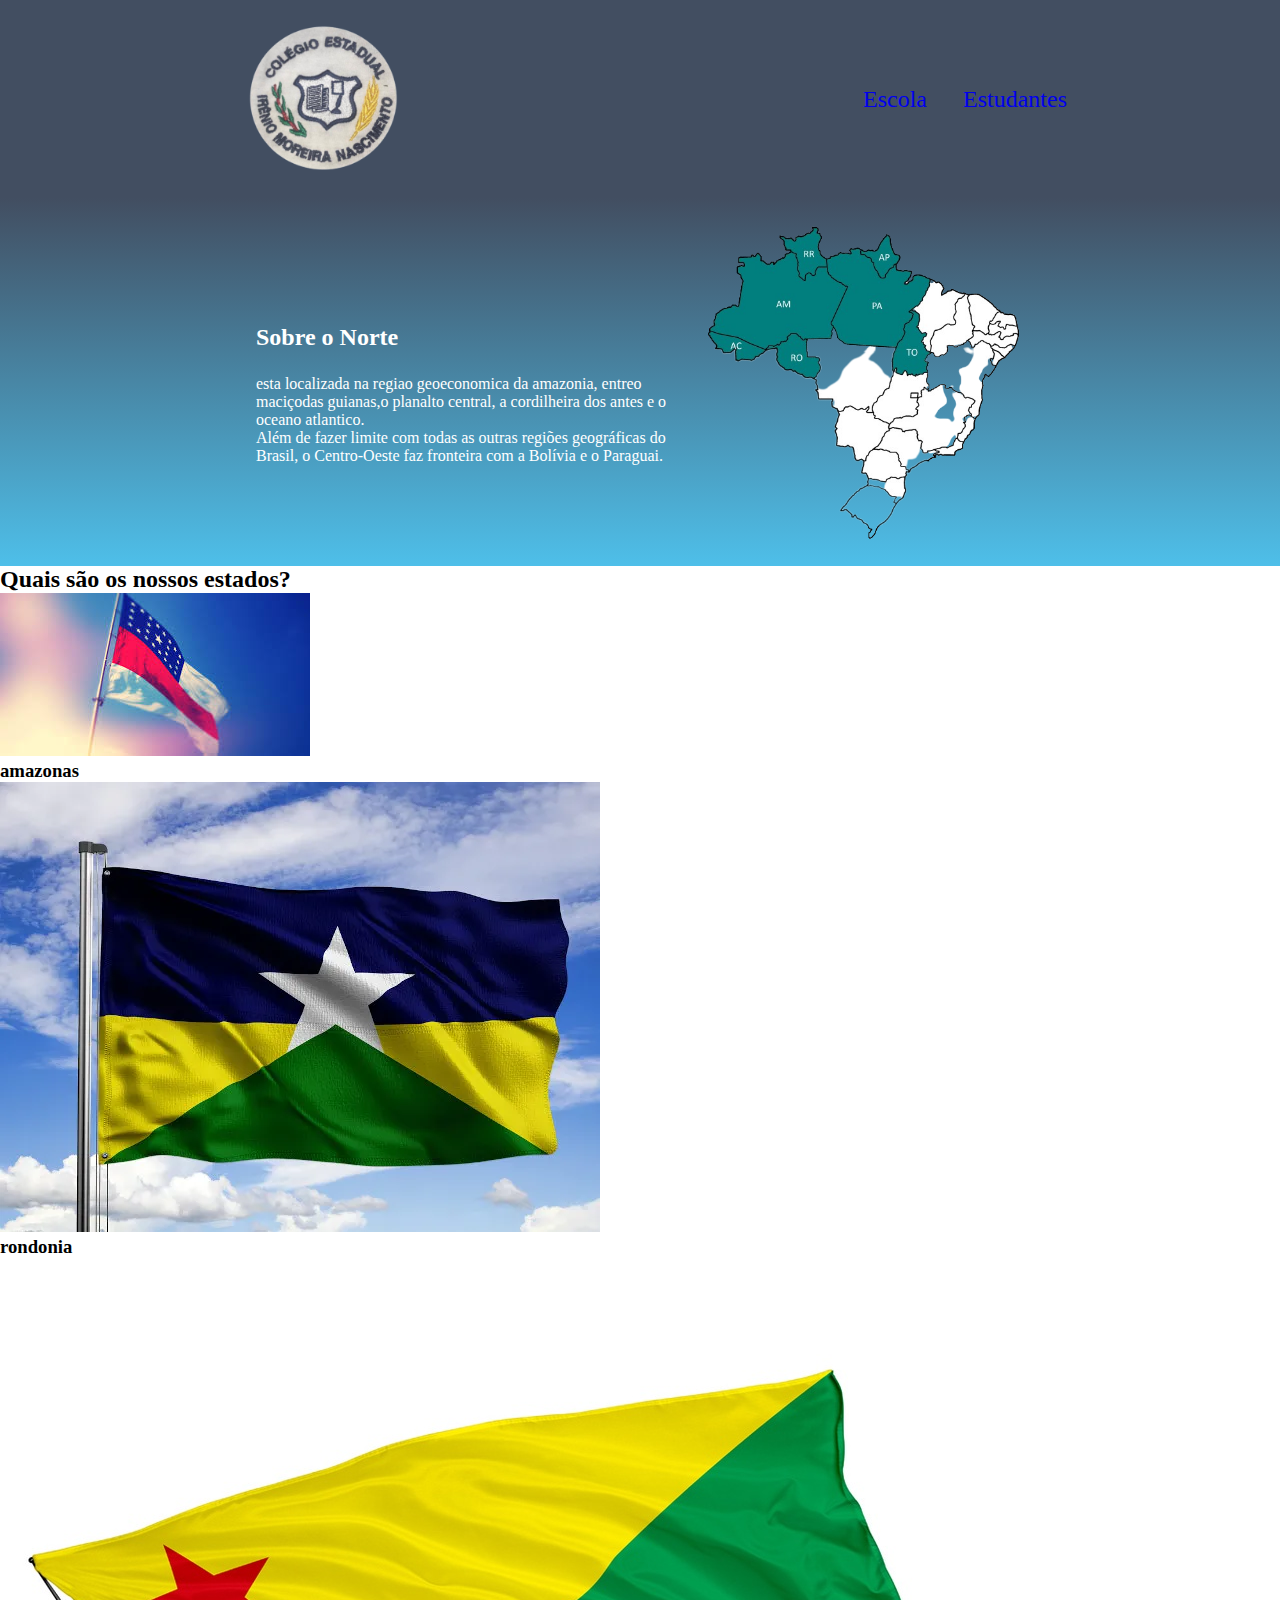
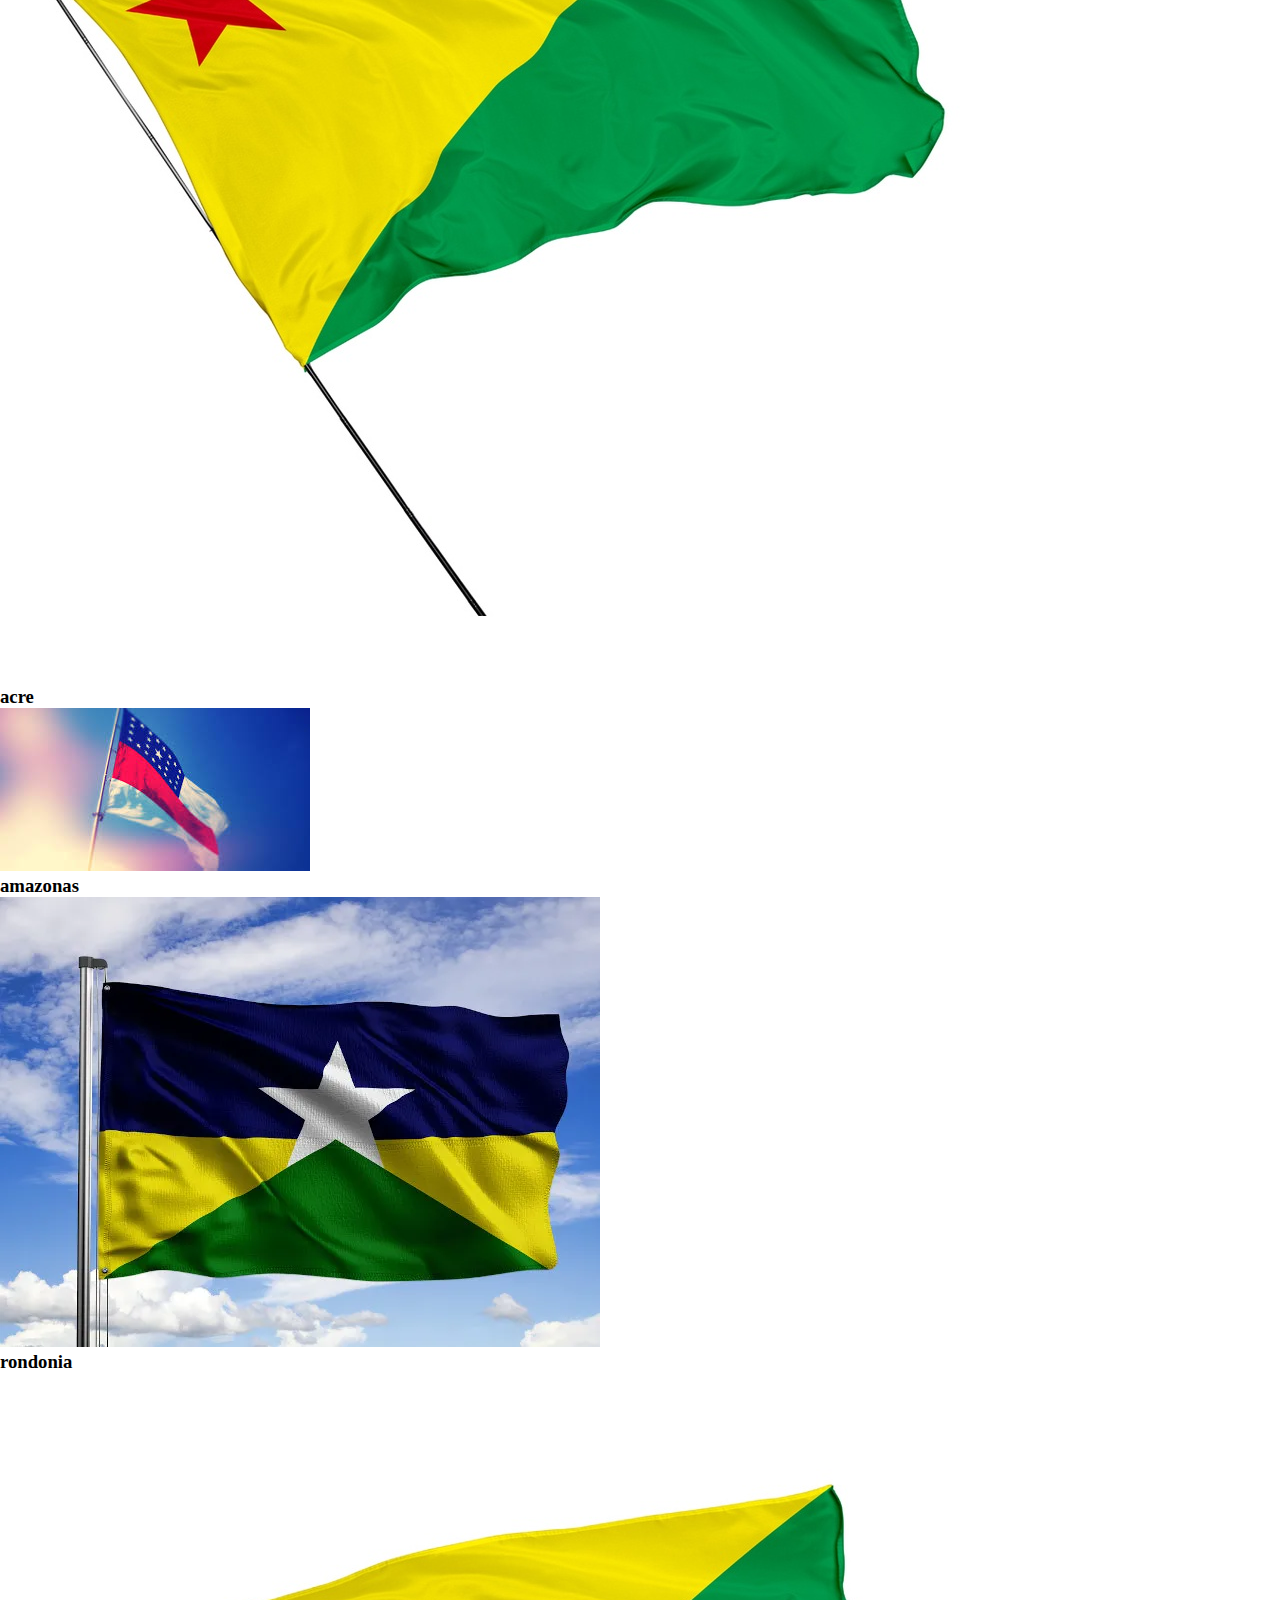
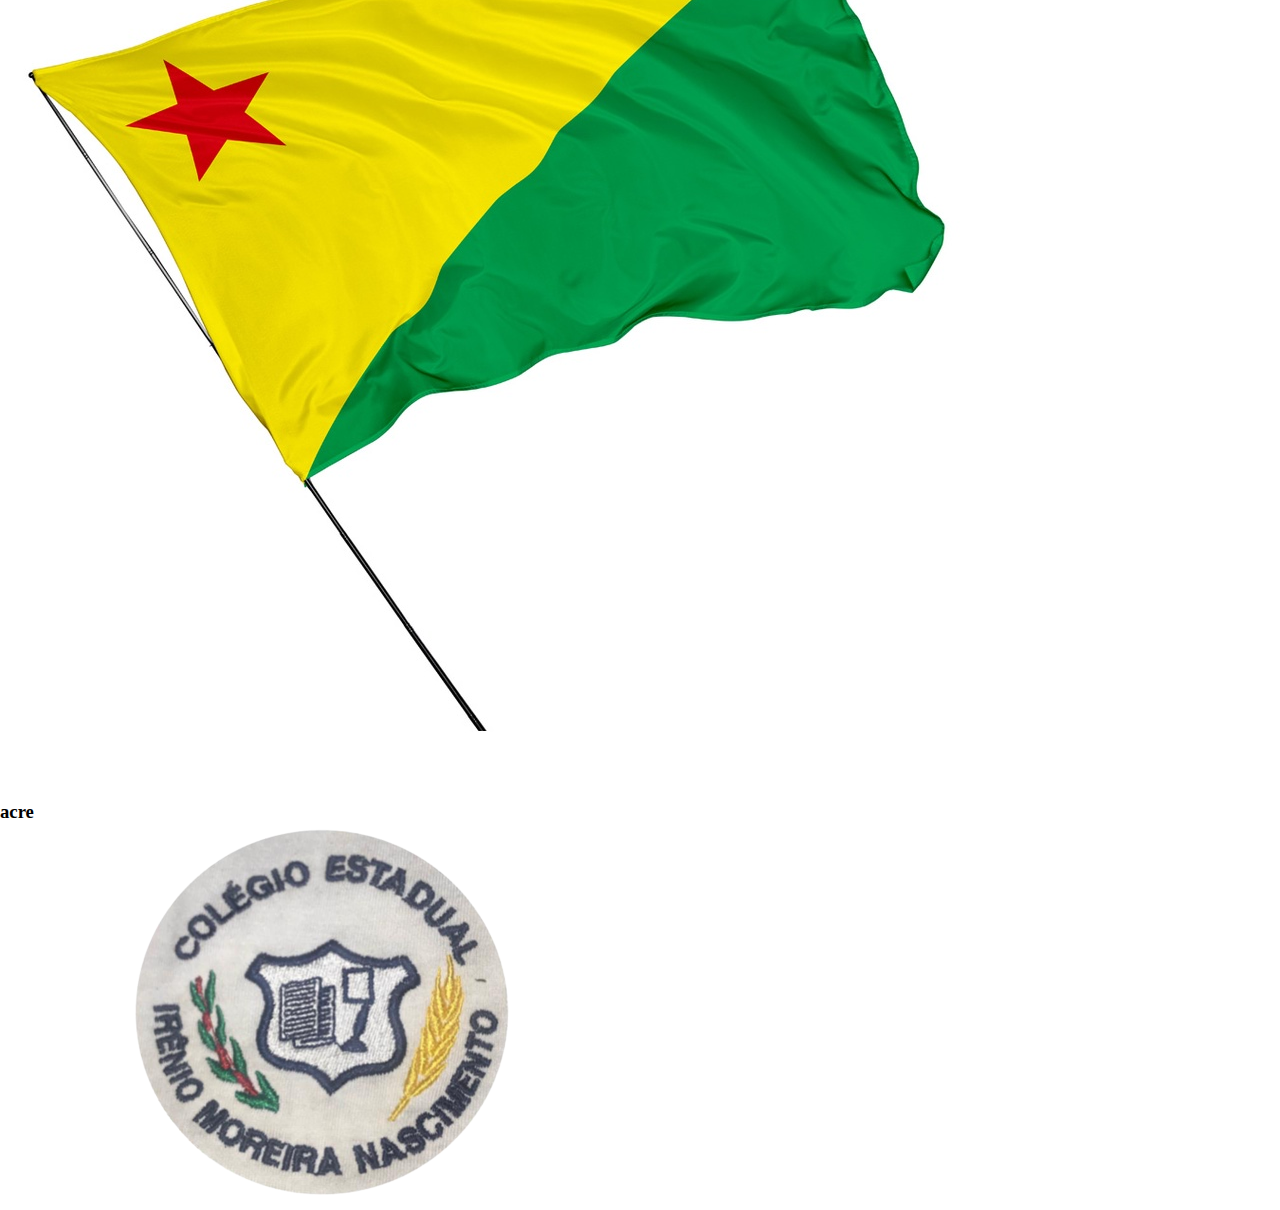
<file: index.html>
<!DOCTYPE html>
<html lang="en">
<head>
    <meta charset="UTF-8">
    <meta http-equiv="X-UA-Compatible" content="IE=edge">
    <meta name="viewport" content="width=device-width, initial-scale=1.0">
    <title>Equipe Alura Start</title>
    <link rel="stylesheet" href="style.css">
    <link rel="preconnect" href="https://fonts.googleapis.com">
    <link rel="preconnect" href="https://fonts.gstatic.com" crossorigin>
    <link href="https://fonts.googleapis.com/css2?family=Poppins&display=swap" rel="stylesheet">
</head>
<body>
    <header class="cabecalho">
        <img class="cabecalho-imagem" src="alurastart logo.png" alt="logo da alura start">
        <ul class="cabecalho-lista">
            <a href="https://www.facebook.com/colegio.irenio440/"><li class="cabecalho-lista-item">Escola</li></a>
            <a href="Estudantes.html"><li class="cabecalho-lista-item">Estudantes</li></a>
        </ul>
    </header>
    <section class="escola">
        <div class="escola-div-conteudo">
            <h2 class="escola-titulo">Sobre o Norte</h2>
            <p class="escola-texto-um"></p>esta localizada na regiao geoeconomica da amazonia, entreo maciçodas guianas,o planalto central, a cordilheira dos antes e o oceano atlantico.
            <p class="escola-txto-dois">Além de fazer limite com todas as outras regiões geográficas do Brasil, o Centro-Oeste faz fronteira com a Bolívia e o Paraguai.</p>  
        </div>
        <img class="escola-imagem" src="regiao-norte-removebg-preview (1).png" alt="Professora no quadro">
    </section>
    <section class="estudante">
        <h2 class="estudante-titulo">Quais são os nossos estados?</h2>
        <div class="estudante-todos" >
            <span></span>
         <div class="estudante-div">
             <a href="https://www.embrapa.br/busca-de-noticias/-/noticia/65083174/artigo---a-dinamica-da-agricultura-em-mato-grosso-do-sul"><img class="estudante-imagem" src="images.png" alt="mato grosso do sul"></a>
             <h3 class="estudante-nome">amazonas</h3>
         </div>
        <div class="estudante-div">
            <a href="https://www.cidade-brasil.com.br/estado-mato-grosso.html"><img class="estudante-imagem" src="bandeira-de-rondonia.png" alt="mato grosso"></a>
            <h3 class="estudante-nome">rondonia</h3>
        </div>
        <div class="estudante-div">
            <a href="https://www.localguidesconnect.com/t5/Português/Guias-do-Estado-de-Goiás-Quem-mais/td-p/101025"><img class="estudante-imagem" src="br-11134201-22120-cqu1wkou6ikv83.png" alt="amapa"></a>
            <h3 class="estudante-nome">acre</h3>
        </div>
        <span></span>
        <span></span>
        <div class="estudante-div">
            <a href="https://www.embrapa.br/busca-de-noticias/-/noticia/65083174/artigo---a-dinamica-da-agricultura-em-mato-grosso-do-sul"><img class="estudante-imagem" src="images.png" alt="mato grosso do sul"></a>
            <h3 class="estudante-nome">amazonas</h3>
        </div>
       <div class="estudante-div">
           <a href="https://www.cidade-brasil.com.br/estado-mato-grosso.html"><img class="estudante-imagem" src="bandeira-de-rondonia.png" alt="mato grosso"></a>
           <h3 class="estudante-nome">rondonia</h3>
       </div>
       <div class="estudante-div">
           <a href="https://www.localguidesconnect.com/t5/Português/Guias-do-Estado-de-Goiás-Quem-mais/td-p/101025"><img class="estudante-imagem" src="br-11134201-22120-cqu1wkou6ikv83.png" alt="amapa"></a>
           <h3 class="estudante-nome">acre</h3>
       </div>
       <span></span>
       <span></span>
    </div>
    </section>
    <footer class="rodape" >
        <img class="rodape-imagem" src="alurastart logo.png" alt="logo alura start">
    </footer>

</body>
</html>
</file>
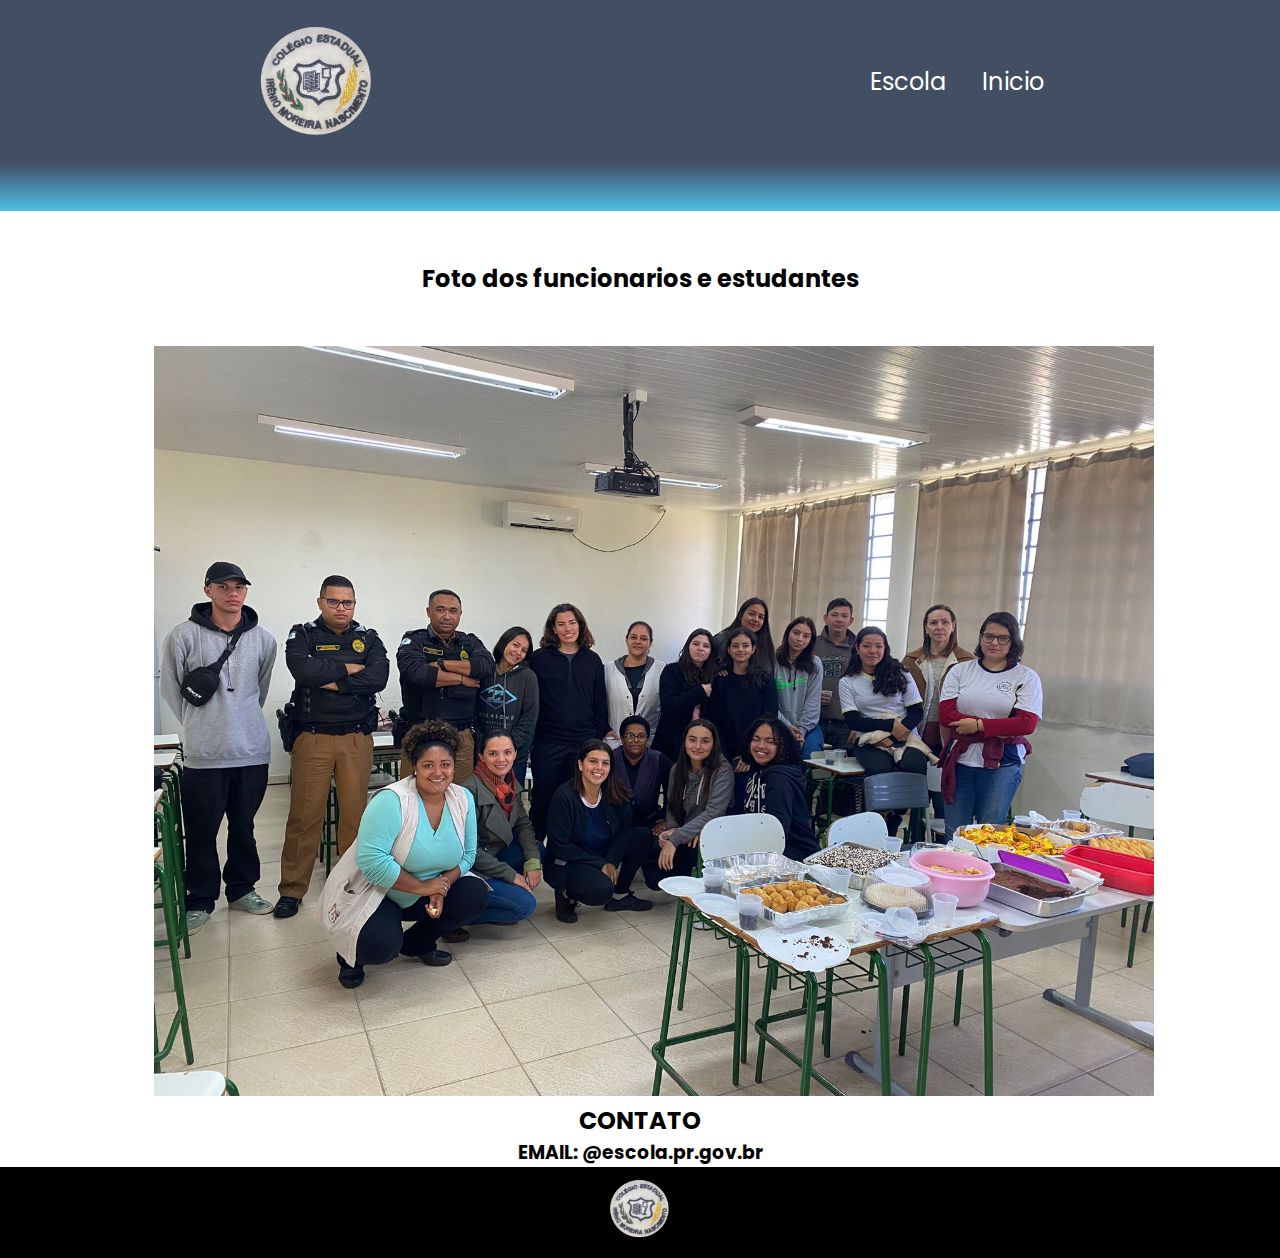
<file: Estudantes.html>
<!DOCTYPE html>
<html lang="en">
<head>
    <meta charset="UTF-8">
    <meta http-equiv="X-UA-Compatible" content="IE=edge">
    <meta name="viewport" content="width=device-width, initial-scale=1.0">
    <title>Equipe Alura Start</title>
    <link rel="stylesheet" href="style2.css">
    <link rel="preconnect" href="https://fonts.googleapis.com">
    <link rel="preconnect" href="https://fonts.gstatic.com" crossorigin>
    <link href="https://fonts.googleapis.com/css2?family=Poppins&display=swap" rel="stylesheet">
</head>
<body>
    <header class="cabecalho">
        <img class="cabecalho-imagem" src="alurastart logo.png" alt="logo da alura start">
        <ul class="cabecalho-lista">
            <a href="https://www.facebook.com/colegio.irenio440/"><li class="cabecalho-lista-item">Escola</li></a>
            <a href="index.html"><li class="cabecalho-lista-item">Inicio</li></a>
        </ul>
    </header>
    <section class="escola">
    </section>
    <section class="estudante">
        <h2 class="estudante-titulo">Foto dos funcionarios e estudantes</h2>
        <div class="estudante-todos" >
            <span></span>
         <div class="estudante-div">
             <img class="estudante-imagem" src="estudantes.png" alt="mato grosso do sul">
         </div>
        </div>
        <span></span>
        <span></span>
        <div class="email">
            <h2>CONTATO</h2>
            <h3 class="email-gabriel">EMAIL: <jonathan class="goncalves barbosa"></jonathan>@escola.pr.gov.br</h3>
        </div>
    </div>
    </section>
    <footer class="rodape" >
        <img class="rodape-imagem" src="alurastart logo.png" alt="logo alura start">
    </footer>

</body>
</html>
</file>
<file: style.css>
*{
    margin: 0;
    padding: 0;
}



.cabecalho {
    background-color: #424E61;
    color: white;
    display: flex;
    justify-content: space-around;
    align-items: center;
    padding: 24px 0;
}



.cabecalho-imagem{
    width: 20%;

}

.cabecalho-lista-item{
    display: inline-block;
    margin: 0 16px;
    font-size: 24px;
}


.escola-imagem{
    width: 25%;
}


.escola{
    background-image: linear-gradient(#424E61,#4EBFE9);
    color: white;
    display: flex;
    justify-content: center;
    align-items: center;
    padding: 24px 0;
}


.escola-div-conteudo{
    width: 35%;
}


.escola-titulo{
    padding: 24px 0;
}
</file>
<file: style2.css>
*{
    margin: 0;
    padding: 0;
}

body {
    font-family: 'Poppins', sans-serif;
}



.cabecalho {
    background-color: #424E61;
    color: white;
    display: flex;
    justify-content: space-around;
    align-items: center;
    padding: 25px 0;
}



.cabecalho-imagem{
    width: 15%;

}

.cabecalho-lista-item{
    color: white;
    display: inline-block;
    margin: 0 16px;
    font-size: 24px;
}


.escola-imagem{
    width: 25%;
}


.escola{
    background-image: linear-gradient(#424E61,#4EBFE9);
    color: white;
    display: flex;
    justify-content: center;
    align-items: center;
    padding: 24px 0;
}


.escola-div-conteudo{
    width: 35%;
}


.escola-titulo{
    padding: 24px 0;
}

.estudante-imagem{
    width: 1000px;
}

.estudante-icone{
    width: 24px;
}

.estudante-div{
    text-align: center;
}

.estudante-titulo{
    text-align: center;
    padding: 50px 0;
}

.estudante-todos{
    display: grid;
    grid-template-columns: 12% 25% 25% 25% 12%;
}

.rodape{
    background-color: black;
    text-align: center;
}

.rodape-imagem{
    height: 60px;
    padding: 12px 0;
}

.email{
    text-align: center;
}
</file>
